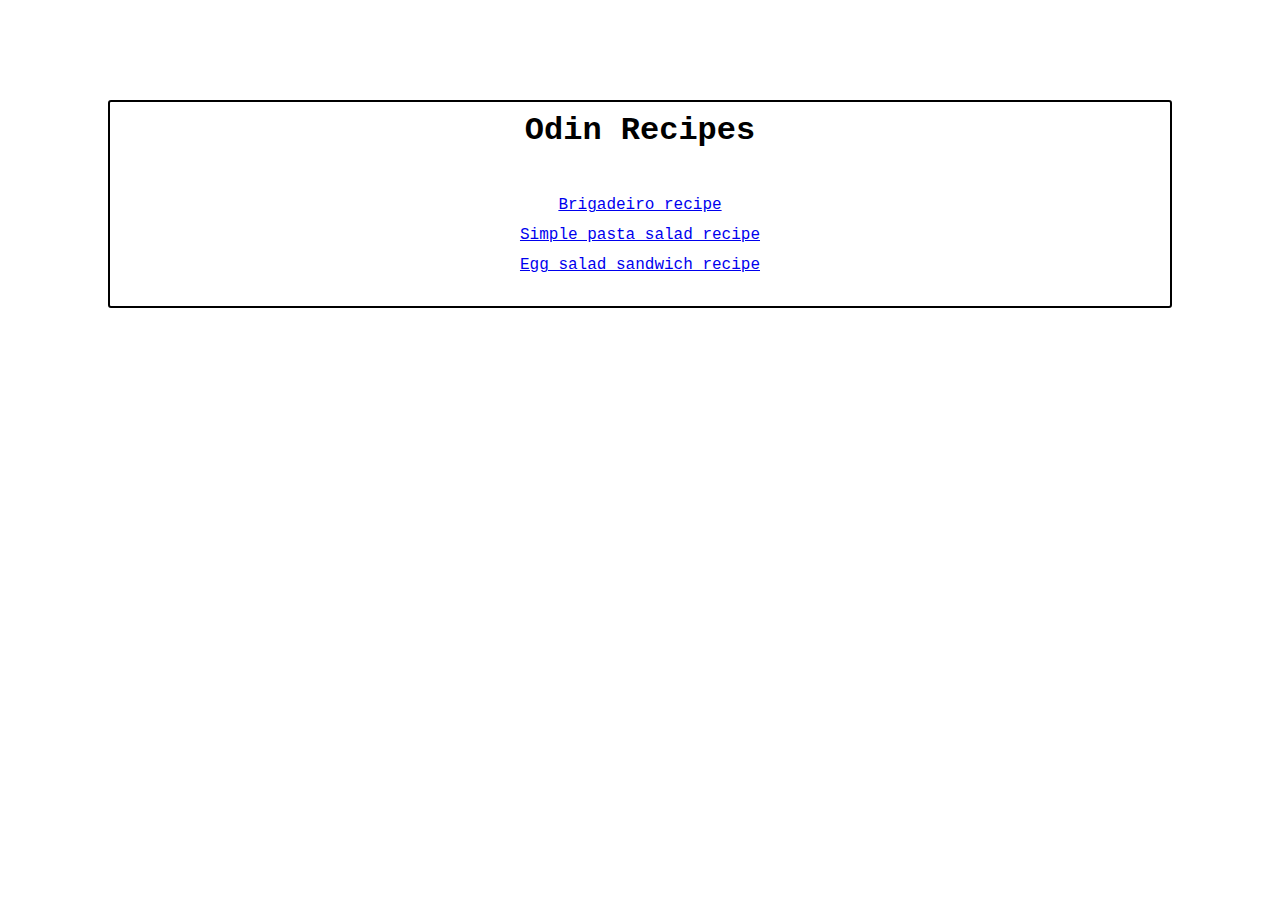
<file: index.html>
<!DOCTYPE html>
<html lang="en">
<head>
    <meta charset="UTF-8">
    <title>Project Odin Recipes</title>
    <link rel="stylesheet" href="styler.css">
</head>
<body>
    <div class="home">
        <h1>Odin Recipes</h1>
        <div class="lista-receitas">
            <ul>
                <li> <a href="recipes/brigadeiro.html" target="_top" rel="noopener noreferrer">Brigadeiro recipe</a></li>
                <li> <a href="recipes/simplePastaSalad.html" target="_top" rel="noopener noreferrer">Simple pasta  salad recipe</a></li>
                <li> <a href="recipes/eggSaladSandwich.html" target="_top" rel="noopener noreferrer">Egg salad sandwich recipe</a></li>
            </ul>
        </div>
    </div>
    
</body>
</html>
</file>
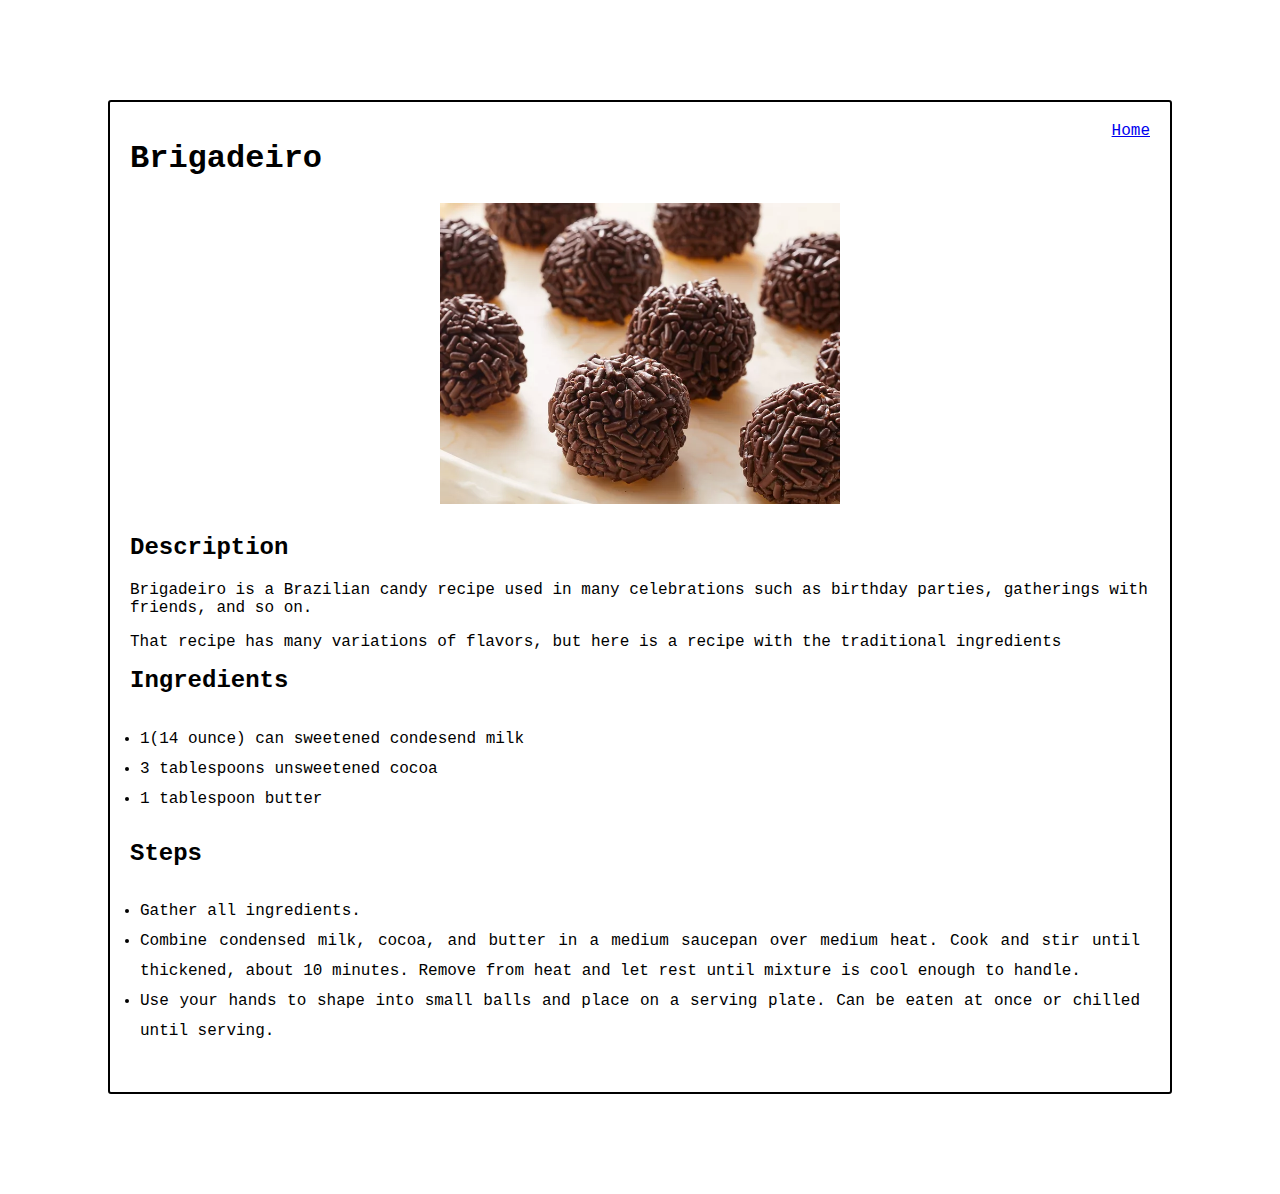
<file: recipes/brigadeiro.html>
<!DOCTYPE html>
<html lang="en">
<head>
    <meta charset="UTF-8">
    <title>Brigadeiro recipe</title>
    <link rel="stylesheet" href="../styler.css">
</head>
<body>
    <div class="receitas">
        <div id="div-containerBrigadeiro">
            <div class="link-home" >
                <a href="../index.html" rel="noopener noreferrer">Home</a>
            </div>
            <h1>Brigadeiro</h1>
            <img src="images/Brigadeiro.webp" width="400" alt="An image of a Brazilian candy food. They are small balls of cocoa.">
            <h2>Description</h2>
            <p>Brigadeiro is a Brazilian candy recipe used in many celebrations such as birthday parties, gatherings with friends, and so on.</p>
            <p>That recipe has many variations of flavors, but here is a recipe with the traditional ingredients</p>
            <h2>Ingredients</h2>
            <ol>
                <li>1(14 ounce) can sweetened condesend milk</li>
                <li>3 tablespoons unsweetened cocoa</li>
                <li>1 tablespoon butter</li>
            </ol>
            <h2>Steps</h2>
            <ol>
                <li>
                Gather all ingredients.
                </li>
                <li>
                    Combine condensed milk, cocoa, and butter in a medium saucepan 
                    over medium heat. Cook and stir until thickened, about 10 minutes. 
                    Remove from heat and let rest until mixture is cool enough to handle.
                </li>
                <li>
                    Use your hands to shape into small balls and place on a serving plate.
                    Can be eaten at once or chilled until serving.
                </li>
            </ol>
        </div>
    </div>
</body>
</html>
</file>
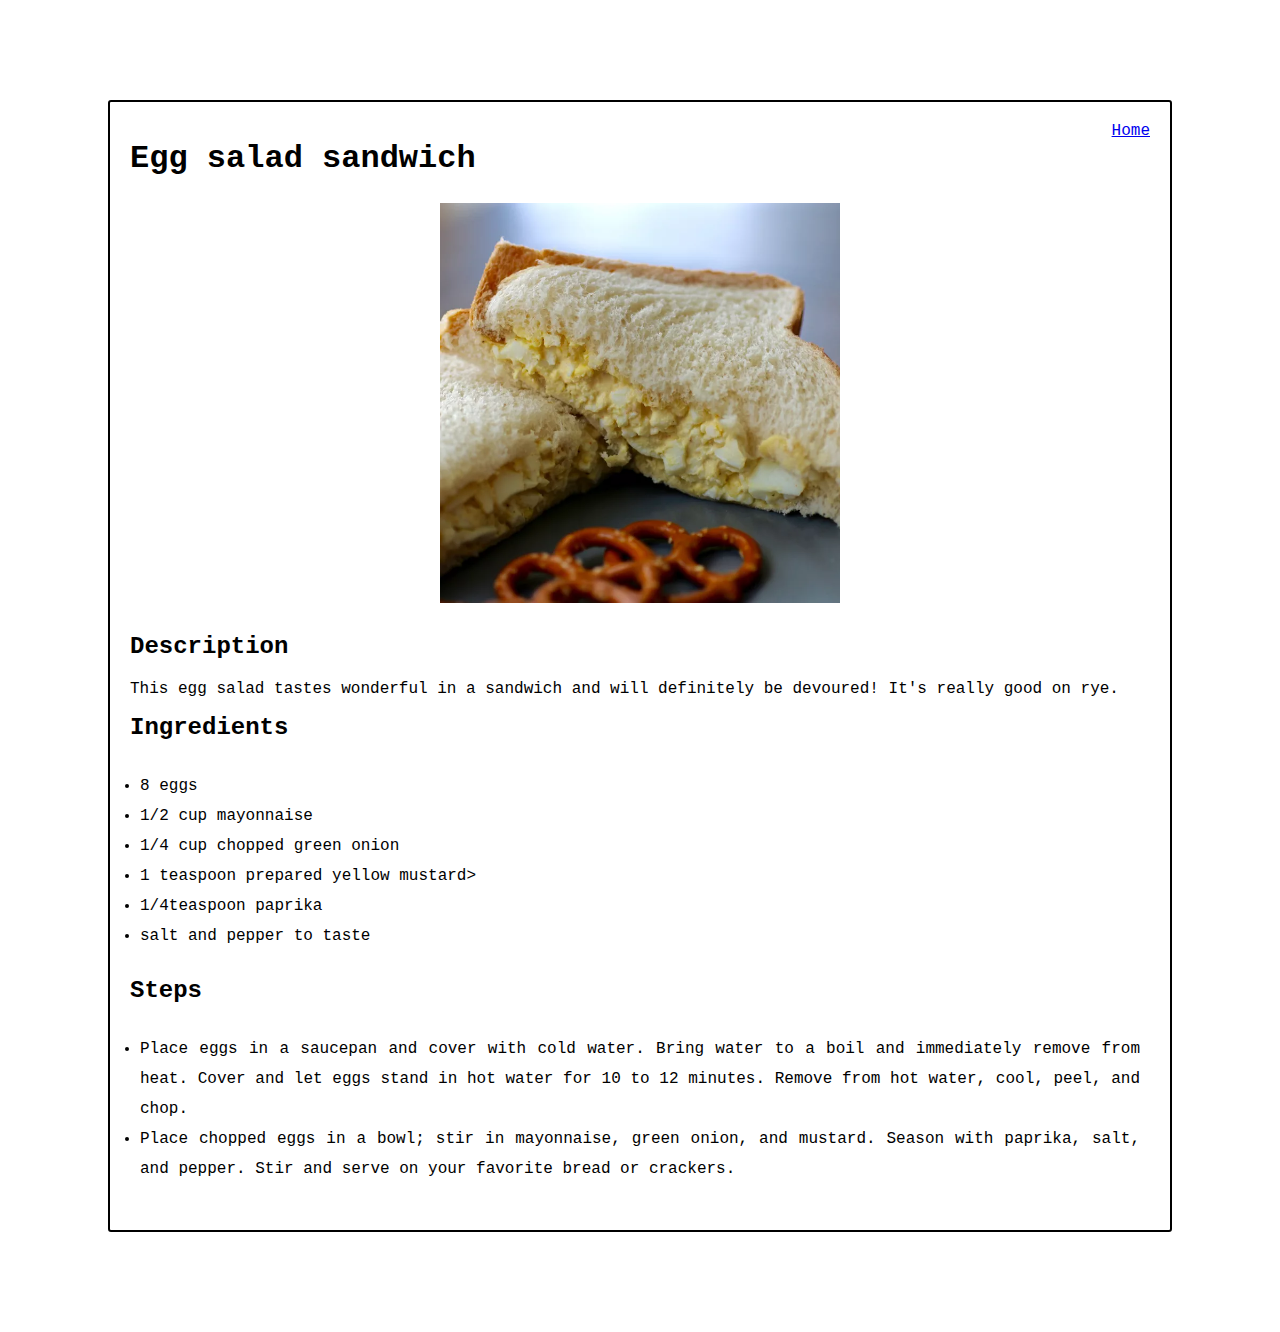
<file: recipes/eggSaladSandwich.html>
<!DOCTYPE html>
<html lang="en">
<head>
    <meta charset="UTF-8">
    <title>Egg salad sandwich</title>
    <link rel="stylesheet" href="../styler.css">
</head>
<body> 
    <div class="receitas">
        <div class="link-home" >
            <a href="../index.html" rel="noopener noreferrer">Home</a>
        </div>
        <h1>Egg salad sandwich</h1>
        <img src="images/EggSaladSandwich.webp" width="400" alt="a bread with egg">
        <h2>Description</h2>
        <p>This egg salad tastes wonderful in a sandwich and will definitely be devoured! It's really good on rye.</p>
        <h2>Ingredients</h2>
        <ol>
            <li>8 eggs</li>
            <li>1/2 cup mayonnaise</li>
            <li>1/4 cup chopped green onion</li>
            <li>1 teaspoon prepared yellow mustard></li> 
            <li>1/4teaspoon paprika</li> 
            <li>salt and pepper to taste</li>
        </ol>
        <h2>Steps</h2>
        <ol>
            <li>
                Place eggs in a saucepan and cover with cold water. Bring water to a boil and immediately remove from heat.
                Cover and let eggs stand in hot water for 10 to 12 minutes. Remove from hot water, cool, peel, and chop.
            </li>
            <li>
                Place chopped eggs in a bowl; stir in mayonnaise, green onion, and mustard.
                Season with paprika, salt, and pepper. Stir and serve on your favorite bread or crackers.
            </li>
        </ol>
    </div>
</body>
</html>
</file>
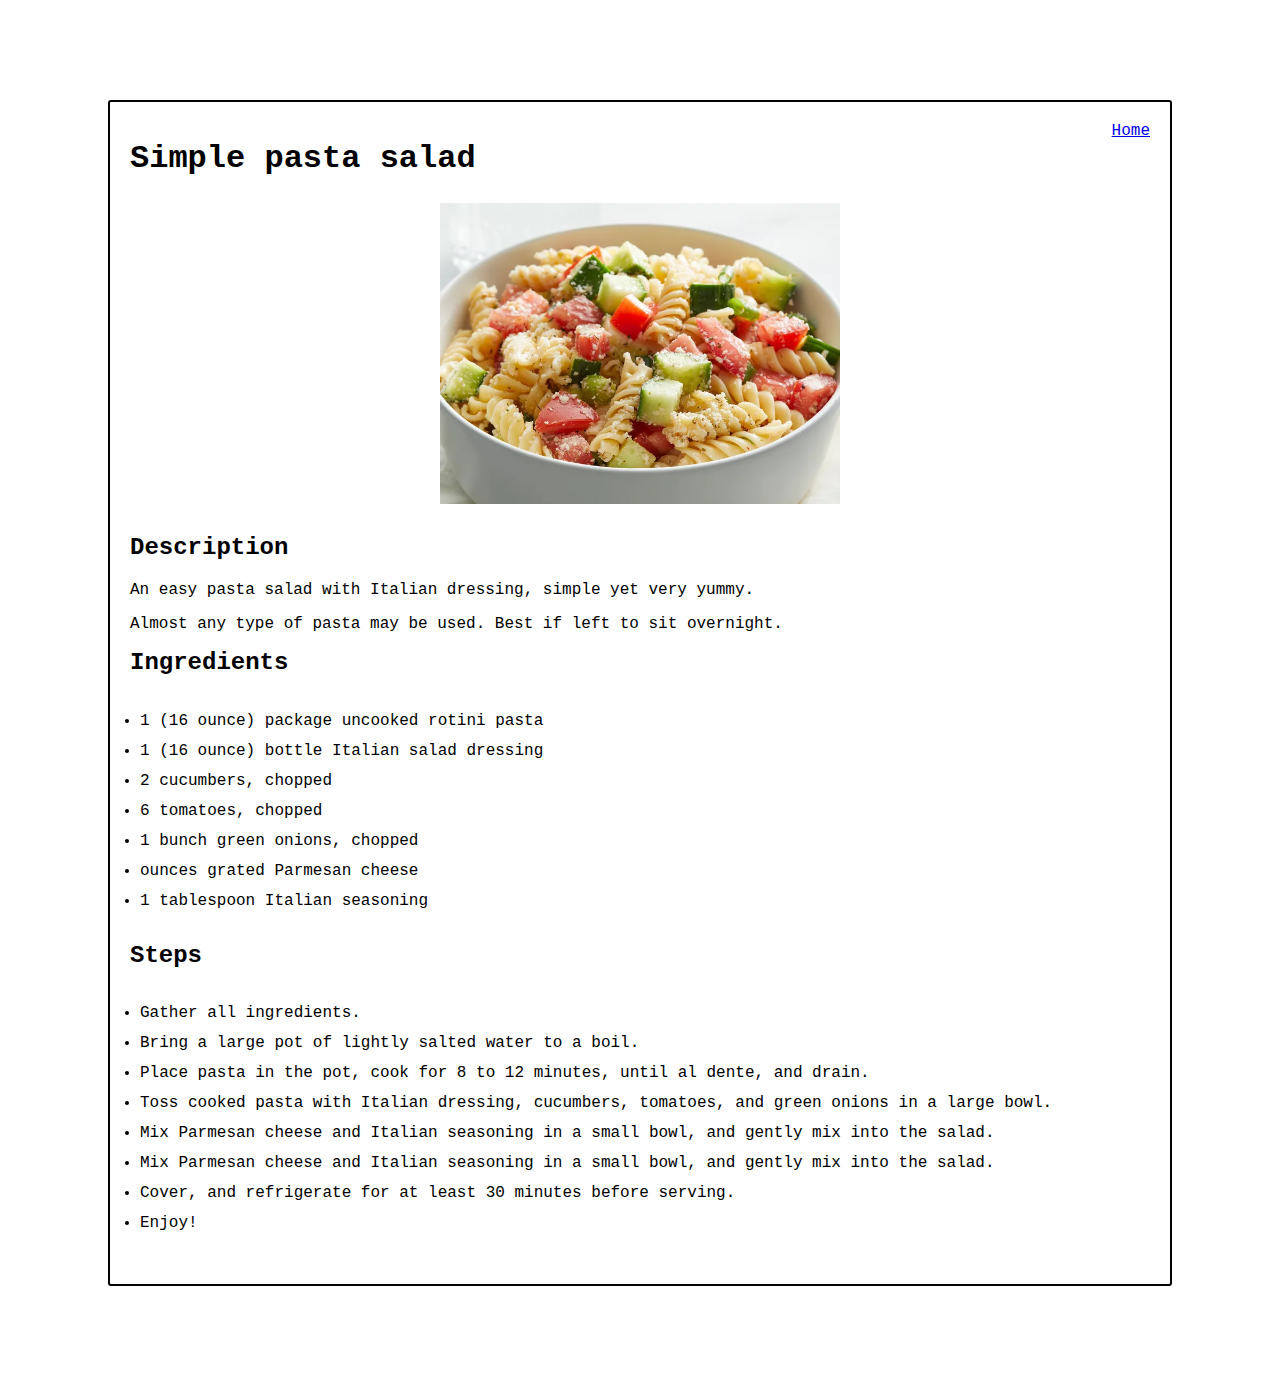
<file: recipes/simplePastaSalad.html>
<!DOCTYPE html>
<html lang="en">
<head>
    <meta charset="UTF-8">
    <title>Simple pasta salad</title>
    <link rel="stylesheet" href="../styler.css">
</head>
<body>
    <div class="receitas">
        <div class="link-home" >
            <a href="../index.html" rel="noopener noreferrer">Home</a>
        </div>
        <h1>Simple pasta salad</h1>
        <img src="images/SimplePastaSalad.webp" width="400" alt="A dish with pasta and some vegetables">
        <h2>Description</h2>
        <p>An easy pasta salad with Italian dressing, simple yet very yummy.</p>
        <p>Almost any type of pasta may be used. Best if left to sit overnight.</p>
        <h2>Ingredients</h2>
        <ol>
            <li>1 (16 ounce) package uncooked rotini pasta</li>
            <li>1 (16 ounce) bottle Italian salad dressing</li>
            <li>2 cucumbers, chopped</li>
            <li>6 tomatoes, chopped</li>
            <li>1 bunch green onions, chopped</li>
            <li>ounces grated Parmesan cheese</li>
            <li>1 tablespoon Italian seasoning</li>
        </ol>
        <h2>Steps</h2>
        <ol>
            <li>Gather all ingredients.</li>
            <li>Bring a large pot of lightly salted water to a boil.</li>
            <li>Place pasta in the pot, cook for 8 to 12 minutes, until al dente, and drain.</li>
            <li>Toss cooked pasta with Italian dressing, cucumbers, tomatoes, and green onions in a large bowl.</li>
            <li>Mix Parmesan cheese and Italian seasoning in a small bowl, and gently mix into the salad.</li>
            <li>Mix Parmesan cheese and Italian seasoning in a small bowl, and gently mix into the salad.</li>
            <li>Cover, and refrigerate for at least 30 minutes before serving.</li>
            <li>Enjoy!</li>
        </ol>  
    </div>
</body>
</html>
</file>
<file: styler.css>
* {
    font-family: "Courier New" , Arial, sans-serif;
    padding: 0;
    margin-top: 0;
}
.home {  
    border: 2px;
    border-radius: 3px;
    border-color: black;
    border-style: solid;
    padding: 10px;
    margin: 100px;
}
.home h1  {

    text-align: center;
    
}

.lista-receitas ul {
    text-align:center;
    list-style: none;

    padding-top: 20px;
    line-height: 30px;
}
 
.receitas {
    border: 2px;
    border-radius: 3px;
    border-color: black;
    border-style: solid;
    padding: 20px;
    margin: 100px;
}

.receitas ol {
    text-align: justify;
    list-style: disc;
    padding: 10px;
    line-height: 30px;
}

.link-home{
    text-align: right;
}

img {
    padding-top: 5px;
    padding-bottom: 30px;
    display: block;
    margin-left: auto;
    margin-right: auto;
}


/*
body {
    font-family: "Courier New" , Arial, sans-serif; 
    width: 500px;
    height: auto;
    border-style: solid;
}
ol, ul {
    line-height: 2;
}

p{
    text-align: justify;
    text-indent: 50px;
    line-height: 1.5 
}

h1, h2 {
    text-align: center;
}
#div-containerBrigadeiro {
    background-color: blanchedalmond;
}
*/
</file>
